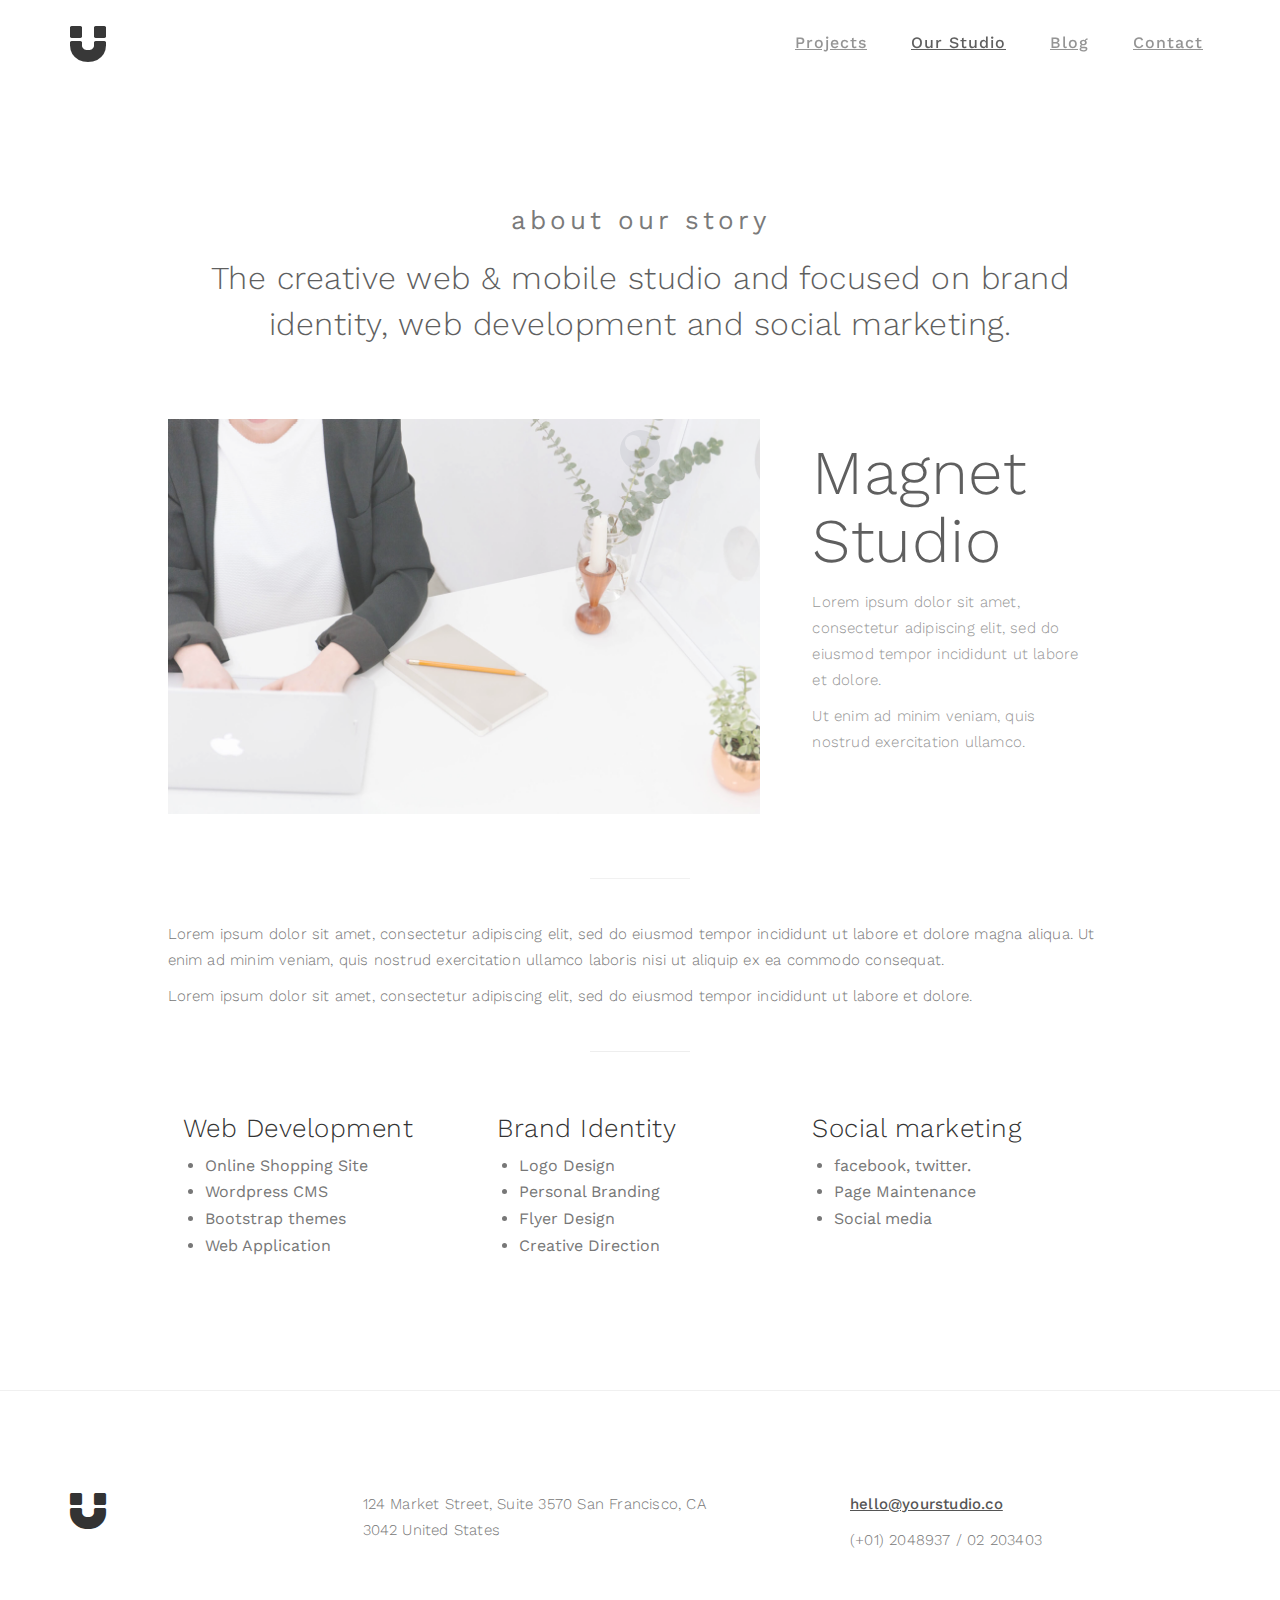
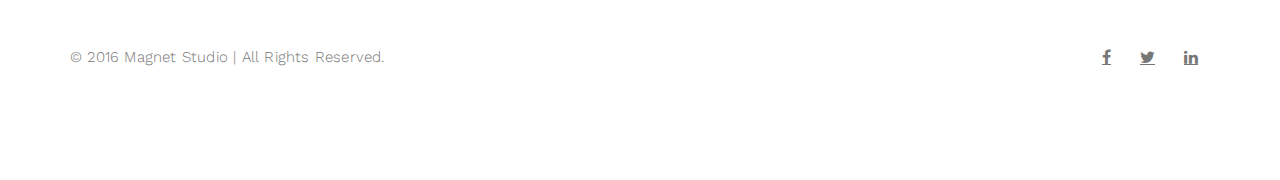
<file: about.html>
<!DOCTYPE html>
<html lang="en">
<head>

<meta charset="UTF-8">
<meta http-equiv="X-UA-Compatible" content="IE=Edge">
<meta name="description" content="">
<meta name="keywords" content="">
<meta name="author" content="">
<meta name="viewport" content="width=device-width, initial-scale=1, maximum-scale=1">

<title>Magnet - Minimal Portfolio Template</title>

<link rel="stylesheet" href="css/bootstrap.min.css">
<link rel="stylesheet" href="css/font-awesome.min.css">

<!-- Main css -->
<link rel="stylesheet" href="css/style.css">
<link href="https://fonts.googleapis.com/css?family=Work+Sans:300,400,700" rel="stylesheet">

</head>
<body>

<!-- PRE LOADER -->

<div class="preloader">
     <div class="sk-spinner sk-spinner-wordpress">
          <span class="sk-inner-circle"></span>
     </div>
</div>

<!-- Navigation section  -->

<div class="navbar navbar-default navbar-static-top" role="navigation">
     <div class="container">

          <div class="navbar-header">
               <button class="navbar-toggle" data-toggle="collapse" data-target=".navbar-collapse">
                    <span class="icon icon-bar"></span>
                    <span class="icon icon-bar"></span>
                    <span class="icon icon-bar"></span>
               </button>
               <a href="index.html" class="navbar-brand"><i class="fa fa-magnet"></i></a>
          </div>
          <div class="collapse navbar-collapse">
               <ul class="nav navbar-nav navbar-right">
                    <li><a href="index.html">Projects</a></li>
                    <li class="active"><a href="about.html">Our Studio</a></li>
                    <li><a href="blog.html">Blog</a></li>
                    <li><a href="contact.html">Contact</a></li>
               </ul>
          </div>

  </div>
</div>


<!-- About Section -->

<section id="about">
     <div class="container">
          <div class="row">

               <div class="col-md-offset-1 col-md-10 col-sm-12">
                    <div class="section-title">
                         <h3>about our story</h3>
                         <h2>The creative web & mobile studio and focused on brand identity, web development and social marketing.</h2>
                    </div>

                    <div class="col-md-8 col-sm-12">
                         <img src="images/about-image.jpg" class="img-responsive" alt="About">
                    </div>

                    <div class="col-md-4 col-sm-12">
                         <h1>Magnet Studio</h1>
                         <p>Lorem ipsum dolor sit amet, consectetur adipiscing elit, sed do eiusmod tempor incididunt ut labore et dolore.</p>
                         <p>Ut enim ad minim veniam, quis nostrud exercitation ullamco.</p>
                    </div>

                    <div class="clearfix"></div>

                     <hr>

                    <p>Lorem ipsum dolor sit amet, consectetur adipiscing elit, sed do eiusmod tempor incididunt ut labore et dolore magna aliqua. Ut enim ad minim veniam, quis nostrud exercitation ullamco laboris nisi ut aliquip ex ea commodo consequat.</p>
                    <p>Lorem ipsum dolor sit amet, consectetur adipiscing elit, sed do eiusmod tempor incididunt ut labore et dolore.</p>

                    <hr>

                    <div class="col-md-4 col-sm-6">
                         <h3>Web Development</h3>
                         <ul>
                              <li>Online Shopping Site</li>
                              <li>Wordpress CMS</li>
                              <li>Bootstrap themes</li>
                              <li>Web Application</li>
                         </ul>
                    </div>

                    <div class="col-md-4 col-sm-6">
                         <h3>Brand Identity</h3>
                         <ul>
                              <li>Logo Design</li>
                              <li>Personal Branding</li>
                              <li>Flyer Design</li>
                              <li>Creative Direction</li>
                         </ul>
                    </div>

                    <div class="col-md-4 col-sm-6">
                         <h3>Social marketing</h3>
                         <ul>
                              <li>facebook, twitter.</li>
                              <li>Page Maintenance</li>
                              <li>Social media</li>
                         </ul>
                    </div>
               </div>

          </div>
     </div>
</section>

<!-- Footer Section -->

<footer>
     <div class="container">
          <div class="row">

               <div class="col-md-3 col-sm-3">
                    <i class="fa fa-magnet"></i>
               </div>

               <div class="col-md-4 col-sm-4">
                    <p>124 Market Street, Suite 3570 San Francisco, CA 3042 United States</p>
               </div>

               <div class="col-md-offset-1 col-md-4 col-sm-offset-1 col-sm-3">
                    <p><a href="mailto:youremail@gmail.com">hello@yourstudio.co</a></p>
                    <p>(+01) 2048937 / 02 203403</p>
               </div>

               <div class="clearfix col-md-12 col-sm-12">
                    <hr>
               </div>

               <div class="col-md-6 col-sm-6">
                    <div class="footer-copyright">
                         <p>© 2016 Magnet Studio | All Rights Reserved.</p>
                    </div>
               </div>

               <div class="col-md-6 col-sm-6">
                    <ul class="social-icon">
                         <li><a href="#" class="fa fa-facebook"></a></li>
                         <li><a href="#" class="fa fa-twitter"></a></li>
                         <li><a href="#" class="fa fa-linkedin"></a></li>
                    </ul>
               </div>
               
          </div>
     </div>
</footer>


<!-- SCRIPTS -->

<script src="js/jquery.js"></script>
<script src="js/bootstrap.min.js"></script>
<script src="js/custom.js"></script>

</body>
</html>
</file>
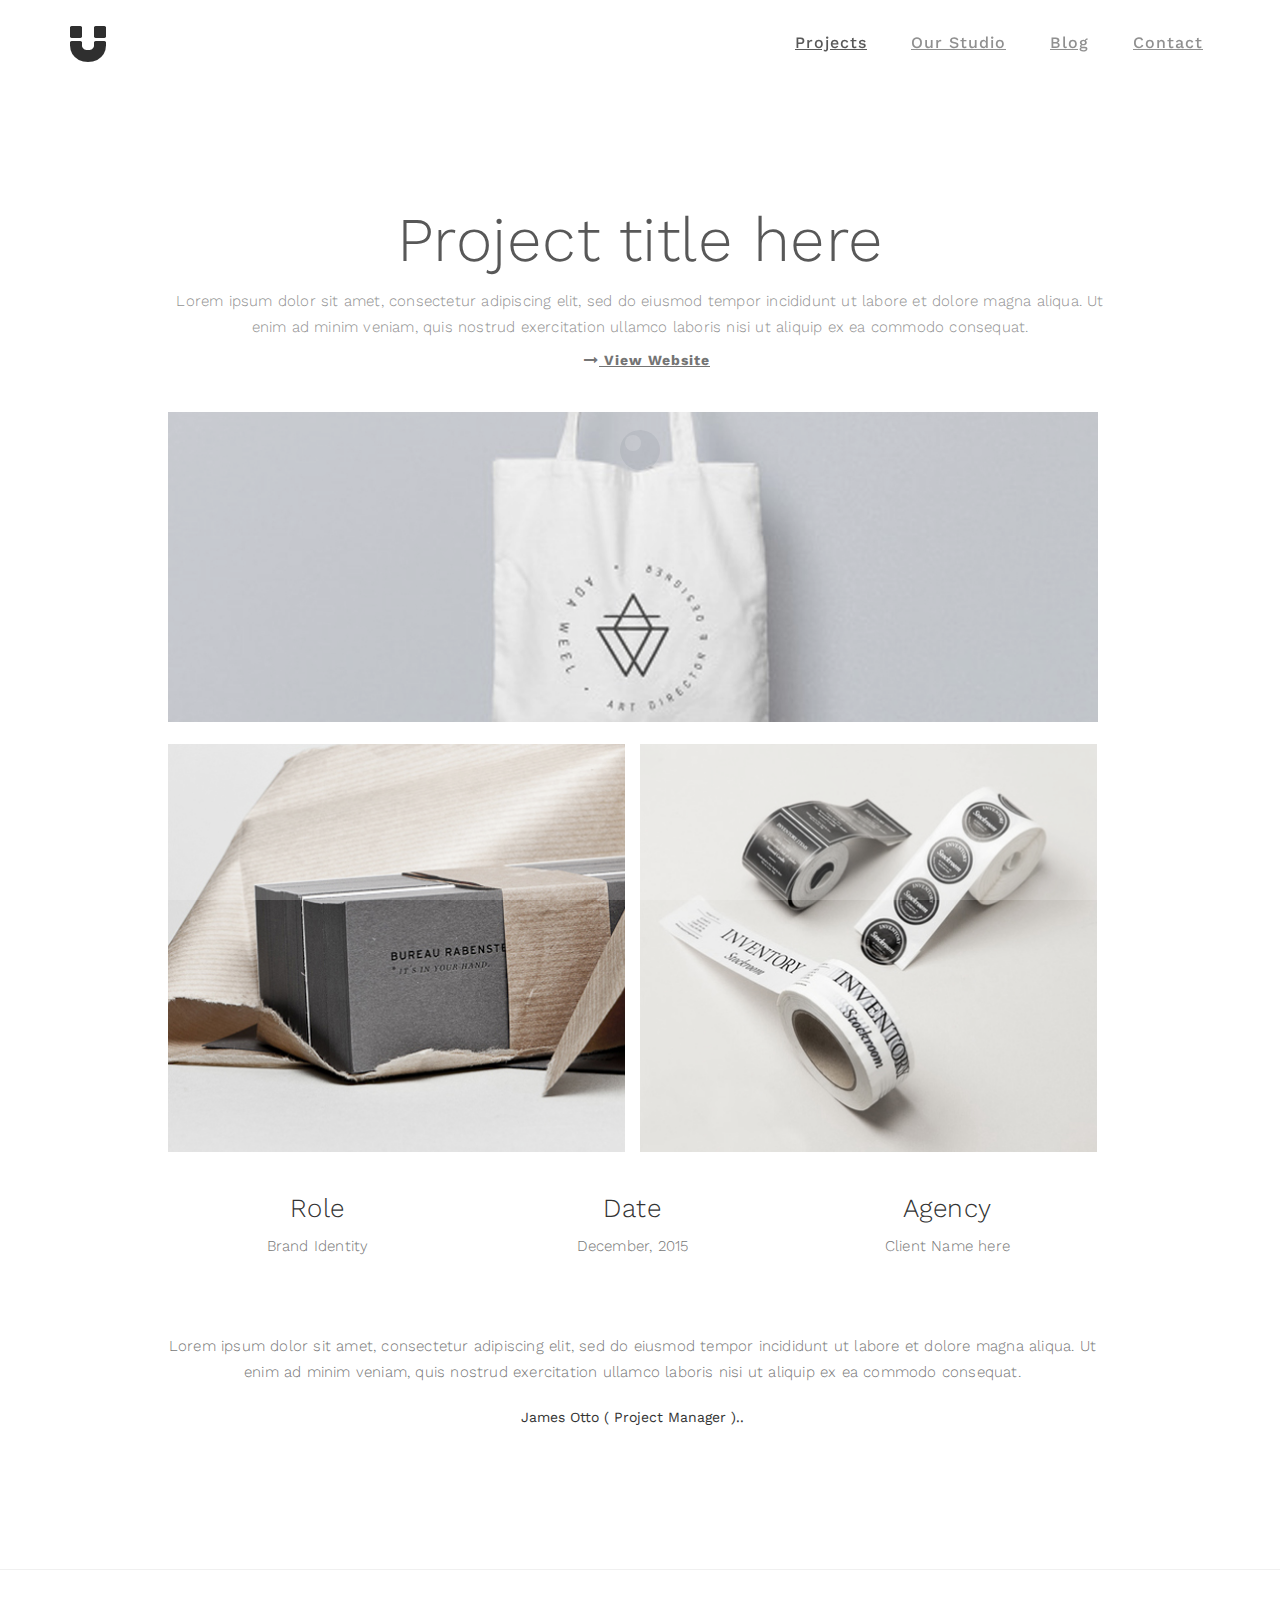
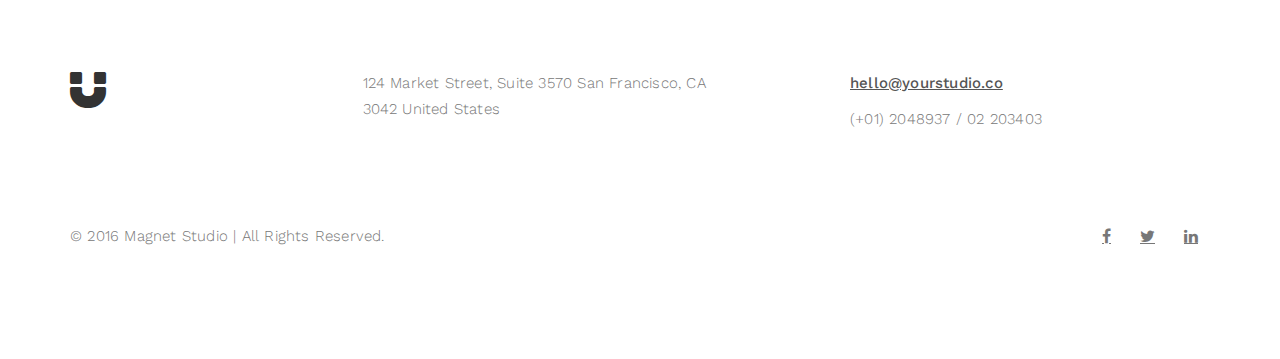
<file: single-project.html>
<!DOCTYPE html>
<html lang="en">
<head>

<meta charset="UTF-8">
<meta http-equiv="X-UA-Compatible" content="IE=Edge">
<meta name="description" content="">
<meta name="keywords" content="">
<meta name="author" content="">
<meta name="viewport" content="width=device-width, initial-scale=1, maximum-scale=1">

<title>Magnet - Minimal Portfolio Template</title>

<link rel="stylesheet" href="css/bootstrap.min.css">
<link rel="stylesheet" href="css/font-awesome.min.css">

<!-- Main css -->
<link rel="stylesheet" href="css/style.css">
<link href="https://fonts.googleapis.com/css?family=Work+Sans:300,400,700" rel="stylesheet">

</head>
<body>

<!-- PRE LOADER -->

<div class="preloader">
     <div class="sk-spinner sk-spinner-wordpress">
          <span class="sk-inner-circle"></span>
     </div>
</div>

<!-- Navigation section  -->

<div class="navbar navbar-default navbar-static-top" role="navigation">
     <div class="container">

          <div class="navbar-header">
               <button class="navbar-toggle" data-toggle="collapse" data-target=".navbar-collapse">
                    <span class="icon icon-bar"></span>
                    <span class="icon icon-bar"></span>
                    <span class="icon icon-bar"></span>
               </button>
               <a href="index.html" class="navbar-brand"><i class="fa fa-magnet"></i></a>
          </div>
          <div class="collapse navbar-collapse">
               <ul class="nav navbar-nav navbar-right">
                    <li class="active"><a href="index.html">Projects</a></li>
                    <li><a href="about.html">Our Studio</a></li>
                    <li><a href="blog.html">Blog</a></li>
                    <li><a href="contact.html">Contact</a></li>
               </ul>
          </div>

  </div>
</div>


<!-- Single Project Section -->

<section id="single-project">
     <div class="container">
          <div class="row">

               <div class="col-md-offset-1 col-md-10 col-sm-12">
                    <h1>Project title here</h1>
                    <p>Lorem ipsum dolor sit amet, consectetur adipiscing elit, sed do eiusmod tempor incididunt ut labore et dolore magna aliqua. Ut enim ad minim veniam, quis nostrud exercitation ullamco laboris nisi ut aliquip ex ea commodo consequat.</p>
                    <a href="#"><i class="fa fa-long-arrow-right"></i> View Website</a>

                    <div class="col-md-12 col-sm-12">
                         <img src="images/single-project-img.jpg" class="img-responsive" alt="Portfolio">
                    </div>

                    <div class="col-md-6 col-sm-6">
                         <img src="images/portfolio-img2.jpg" class="img-responsive" alt="Portfolio">
                    </div>

                    <div class="col-md-6 col-sm-6">
                         <img src="images/portfolio-img3.jpg" class="img-responsive" alt="Portfolio">
                    </div>

                    <div class="clearfix"></div>

                    <div class="col-md-4 col-sm-4">
                         <h3>Role</h3>
                         <p>Brand Identity</p>
                    </div>

                    <div class="col-md-4 col-sm-4">
                         <h3>Date</h3>
                         <p>December, 2015</p>
                    </div>

                    <div class="col-md-4 col-sm-4">
                         <h3>Agency</h3>
                         <p>Client Name here</p>
                    </div>

                    <div class="col-md-12 col-sm-12 text-center">
                         <p>Lorem ipsum dolor sit amet, consectetur adipiscing elit, sed do eiusmod tempor incididunt ut labore et dolore magna aliqua. Ut enim ad minim veniam, quis nostrud exercitation ullamco laboris nisi ut aliquip ex ea commodo consequat.</p>
                         <strong>James Otto ( Project Manager )..</strong>
                    </div>
               </div>

          </div>
     </div>
</section>

<!-- Footer Section -->

<footer>
     <div class="container">
          <div class="row">

               <div class="col-md-3 col-sm-3">
                    <i class="fa fa-magnet"></i>
               </div>

               <div class="col-md-4 col-sm-4">
                    <p>124 Market Street, Suite 3570 San Francisco, CA 3042 United States</p>
               </div>

               <div class="col-md-offset-1 col-md-4 col-sm-offset-1 col-sm-3">
                    <p><a href="mailto:youremail@gmail.com">hello@yourstudio.co</a></p>
                    <p>(+01) 2048937 / 02 203403</p>
               </div>

               <div class="clearfix col-md-12 col-sm-12">
                    <hr>
               </div>

               <div class="col-md-6 col-sm-6">
                    <div class="footer-copyright">
                         <p>© 2016 Magnet Studio | All Rights Reserved.</p>
                    </div>
               </div>

               <div class="col-md-6 col-sm-6">
                    <ul class="social-icon">
                         <li><a href="#" class="fa fa-facebook"></a></li>
                         <li><a href="#" class="fa fa-twitter"></a></li>
                         <li><a href="#" class="fa fa-linkedin"></a></li>
                    </ul>
               </div>
               
          </div>
     </div>
</footer>


<!-- SCRIPTS -->

<script src="js/jquery.js"></script>
<script src="js/bootstrap.min.js"></script>
<script src="js/custom.js"></script>

</body>
</html>
</file>
<file: css/style.css>
/*---------------------------------------
    Typorgraphy              
-----------------------------------------*/

h1,
h2,
h3,
h4,
h5,
h6 {
  font-style: normal;
  font-weight: 300;
  letter-spacing: 0.5px;
}

h1 {
  font-size: 62px;
  padding-bottom: 14px;
  margin-bottom: 0px;
}

h2 {
  font-size: 32px;
  line-height: 46px;
}

h3 {
  font-size: 26px;
}

h4 {
  color: #666;
  font-size: 12px;
  font-weight: normal;
  letter-spacing: 2px;
}

p {
  color: #777;
  font-size: 15px;
  font-weight: 300;
  line-height: 26px;
  letter-spacing: 0.2px;
}

strong {
  font-weight: 400;
}

.btn-success:focus {
  background-color: #000;
  border-color: transparent;
}

/*---------------------------------------
    General               
-----------------------------------------*/

html {
  -webkit-font-smoothing: antialiased;
  scroll-behavior: smooth;
}

body {
  background: #ffffff;
  font-family: "Work Sans", sans-serif;
  font-style: normal;
  font-weight: 400;
  overflow-x: hidden;
}

a {
  color: #333;
  -webkit-transition: 0.5s;
  -o-transition: 0.5s;
  transition: 0.5s;
  text-decoration: underline !important;
  font-weight: 500;
}
a:hover,
a:active,
a:focus {
  color: #4d638c;
  outline: none;
}

* {
  -webkit-box-sizing: border-box;
  -moz-box-sizing: border-box;
  box-sizing: border-box;
}

*:before,
*:after {
  -webkit-box-sizing: border-box;
  -moz-box-sizing: border-box;
  box-sizing: border-box;
}

#portfolio,
#about,
#blog,
#contact,
#single-project,
#blog-single-post {
  padding-top: 80px;
  padding-bottom: 120px;
}

.section-title {
  position: relative;
  padding-bottom: 62px;
  text-align: center;
}

.section-title h3 {
  color: #555;
  font-weight: 400;
  letter-spacing: 4px;
}

/*---------------------------------------
    Preloader section              
-----------------------------------------*/

.preloader {
  position: fixed;
  top: 0;
  left: 0;
  width: 100%;
  height: 100%;
  z-index: 99999;
  display: flex;
  flex-flow: row nowrap;
  justify-content: center;
  align-items: center;
  background: none repeat scroll 0 0 #ffffff;
}

.sk-spinner-wordpress.sk-spinner {
  background-color: #bdc3c7;
  width: 40px;
  height: 40px;
  border-radius: 40px;
  position: relative;
  -webkit-animation: sk-innerCircle 1s linear infinite;
  animation: sk-innerCircle 1s linear infinite;
}

.sk-spinner-wordpress .sk-inner-circle {
  display: block;
  background-color: #ffffff;
  width: 16px;
  height: 16px;
  position: absolute;
  border-radius: 8px;
  top: 5px;
  left: 5px;
}

@-webkit-keyframes sk-innerCircle {
  0% {
    -webkit-transform: rotate(0);
    transform: rotate(0);
  }

  100% {
    -webkit-transform: rotate(360deg);
    transform: rotate(360deg);
  }
}

@keyframes sk-innerCircle {
  0% {
    -webkit-transform: rotate(0);
    transform: rotate(0);
  }

  100% {
    -webkit-transform: rotate(360deg);
    transform: rotate(360deg);
  }
}

/*---------------------------------------
    Main Navigation             
-----------------------------------------*/

.navbar-default {
  background-color: rgba(255, 255, 255, 0.75);
  padding: 18px 0;
  border: none;
  top: 0;
  position: sticky;
  backdrop-filter: blur(40px);
}

.navbar-default .navbar-collapse,
.navbar-default .navbar-form {
  border-color: transparent;
}

.navbar-default .navbar-brand {
  padding-top: 6px;
}

.navbar-default .navbar-brand .fa {
  color: #000;
  font-size: 42px;
}

.navbar-default .navbar-nav li a {
  color: #777;
  font-size: 16px;
  letter-spacing: 1px;
  -webkit-transition: all 0.4s ease-in-out;
  transition: all 0.4s ease-in-out;
  padding-right: 22px;
  padding-left: 22px;
}

.navbar-default .navbar-nav > li a:hover {
  color: #333 !important;
}

.navbar-default .navbar-nav > li > a:hover,
.navbar-default .navbar-nav > li > a:focus {
  color: #777;
  background-color: transparent;
}

.navbar-default .navbar-nav li a:hover,
.navbar-default .navbar-nav .active > a {
  color: #333;
}

.navbar-default .navbar-nav > .active > a,
.navbar-default .navbar-nav > .active > a:hover,
.navbar-default .navbar-nav > .active > a:focus {
  color: #333;
  background-color: transparent;
}

.navbar-default .navbar-toggle {
  border: none;
  padding-top: 10px;
}

.navbar-default .navbar-toggle .icon-bar {
  background: #bdc3c7;
  border-color: transparent;
}

.navbar-default .navbar-toggle:hover,
.navbar-default .navbar-toggle:focus {
  background-color: transparent;
}

/*---------------------------------------
    Home section              
-----------------------------------------*/

#home {
  background-size: cover;
  background-position: center center;
  display: -webkit-box;
  display: -webkit-flex;
  display: -ms-flexbox;
  display: flex;
  -webkit-box-align: center;
  -webkit-align-items: center;
  -ms-flex-align: center;
  align-items: center;
  position: relative;
  text-align: center;
  padding-top: 60px;
  padding-bottom: 40px;
}

#home hr {
  width: 82px;
  margin-top: 32px;
}

/*---------------------------------------
   About section              
-----------------------------------------*/

#about .text-center {
  padding-bottom: 42px;
}

#about .col-md-8 {
  padding-left: 0px;
}

#about .col-md-8 img {
  padding-right: 22px;
  padding-bottom: 22px;
}

#about hr {
  width: 100px;
  margin-top: 42px;
  margin-bottom: 42px;
}

#about ul {
  padding-left: 22px;
}

#about ul li {
  color: #777;
  font-size: 16px;
  font-weight: 400;
  padding-top: 2px;
  padding-bottom: 2px;
}

/*---------------------------------------
   Portfolio section              
-----------------------------------------*/

#portfolio small {
  color: #f0f0f0;
  font-size: 10px;
  letter-spacing: 1px;
  text-transform: uppercase;
}

#portfolio .portfolio-thumb {
  position: relative;
  padding: 0;
  margin-top: 32px;
}

#portfolio .portfolio-thumb .portfolio-overlay {
  position: absolute;
  background: #222;
  color: #ffffff;
  top: 0;
  left: 0;
  right: 0;
  bottom: 0;
  width: 100%;
  height: 100%;
  text-align: center;
  vertical-align: top;
  opacity: 0;
  transition: all 0.4s ease-in-out;
}

#portfolio .portfolio-item {
  position: absolute;
  top: 50%;
  left: 50%;
  -webkit-transform: translate(-50%, -50%);
  -ms-transform: translate(-50%, -50%);
  transform: translate(-50%, -50%);
}

#portfolio .portfolio-thumb:hover .portfolio-overlay {
  opacity: 0.9;
}

#portfolio .text-center {
  padding-top: 62px;
}

/*---------------------------------------
   Single Project section              
-----------------------------------------*/

#single-project {
  text-align: center;
}

#single-project .col-md-12,
#single-project .col-md-6,
#single-project .col-md-4 {
  padding-left: 0px;
  padding-bottom: 22px;
}

#single-project .col-md-12 {
  padding-top: 42px;
}

#single-project .text-center strong {
  display: block;
  padding-top: 12px;
}

#single-project a {
  color: #555;
  font-weight: bold;
  letter-spacing: 1px;
  padding-left: 14px;
}

/*---------------------------------------
   Contact section              
-----------------------------------------*/

#contact .col-md-6,
#contact .col-md-12 {
  padding-left: 0px;
}

#contact .form-control {
  border: 1px solid #f0f0f0;
  box-shadow: none;
  margin-top: 10px;
  margin-bottom: 10px;
  transition: all 0.4s ease-in-out;
}

#contact .form-control:hover {
  border-color: #777;
}

#contact input,
#contact select {
  height: 50px;
}

#contact input[type="submit"] {
  background: #222;
  border-radius: 100px;
  border: none;
  color: #ffffff;
  font-weight: 400;
  transition: all 0.4s ease-in-out;
}

#contact input[type="submit"]:hover {
  background: #000;
}

/*---------------------------------------
   Blog section              
-----------------------------------------*/

.blog-post-thumb {
  border-bottom: 1px solid #f0f0f0;
  padding-top: 32px;
  padding-bottom: 62px;
  margin-bottom: 32px;
}

.blog-post-thumb:last-child {
  border-bottom: 0px;
  padding-bottom: 32px;
  margin-bottom: 0px;
}

.blog-post-image {
  padding-bottom: 18px;
  width: 100%;
}

.blog-post-title a {
  color: #555;
}

.blog-post-title a:hover {
  color: #000;
}

.blog-post-format {
  padding-bottom: 22px;
}

.blog-post-format span {
  letter-spacing: 0.5px;
  padding-right: 12px;
}

.blog-post-format span a {
  color: #333;
}

.blog-post-format span img {
  display: inline-block;
  width: 42px;
  margin-right: 4px;
}

.blog-post-des blockquote {
  margin: 22px;
}

.blog-post-des .btn {
  border-radius: 100px;
  color: #777;
  font-weight: 400;
  letter-spacing: 1px;
  padding: 14px 28px;
  margin-top: 26px;
  transition: all 0.4s ease-in-out;
}

.blog-post-des .btn:hover {
  background: #000;
  border-color: transparent;
  color: #ffffff;
}

.blog-author {
  border-top: 1px solid #f0f0f0;
  border-bottom: 1px solid #f0f0f0;
  padding-top: 32px;
  padding-bottom: 32px;
  margin-top: 42px;
  margin-bottom: 42px;
}

.blog-author .media img {
  display: inline-block;
  width: 90px;
  margin-right: 12px;
}

.blog-author .media a,
.blog-comment .media h3 {
  color: #444;
  font-size: 18px;
  letter-spacing: 1px;
}

.blog-comment {
  border-bottom: 1px solid #f0f0f0;
  padding-bottom: 32px;
  margin-bottom: 42px;
}

.blog-comment .media:nth-child(3) {
  padding-top: 18px;
}

.blog-comment .media img {
  width: 80px;
  margin-right: 12px;
}

.blog-comment .media h3 {
  display: inline-block;
  padding-right: 14px;
}

.blog-comment h3,
.blog-comment-form h3 {
  padding-bottom: 18px;
}

.blog-comment-form .col-md-4 {
  padding-left: 0px;
}

.blog-comment-form .form-control {
  box-shadow: none;
  border: 1px solid #f0f0f0;
  margin-top: 10px;
  margin-bottom: 10px;
  transition: all 0.4s ease-in-out;
}

.blog-comment-form .form-control:hover {
  border-color: #777;
}

.blog-comment-form input {
  height: 45px;
}

.blog-comment-form input[type="submit"] {
  background: #222;
  border-radius: 100px;
  border: none;
  color: #ffffff;
  font-weight: 400;
  transition: all 0.4s ease-in-out;
}

.blog-comment-form input[type="submit"]:hover {
  background: #000;
  border-color: transparent;
}

/*---------------------------------------
   Blog Single Post section              
-----------------------------------------*/

#blog-single-post .blog-post-des h3 {
  padding-top: 16px;
}

/*---------------------------------------
   Footer section              
-----------------------------------------*/

footer {
  border-top: 1px solid #f0f0f0;
  padding: 100px 0px;
  position: relative;
}

footer .col-md-3 .fa {
  font-size: 42px;
}

footer a {
  color: #555;
}

footer hr {
  border-color: #ffffff;
  margin-top: 42px;
  margin-bottom: 22px;
}

footer .footer-copyright {
  padding-top: 16px;
}

/*---------------------------------------
   Social icon             
-----------------------------------------*/

.social-icon {
  position: relative;
  padding: 0;
  margin: 0;
  text-align: right;
}

.social-icon li {
  display: inline-block;
  list-style: none;
}

.social-icon li a {
  color: #777;
  cursor: pointer;
  font-size: 16px;
  text-decoration: none;
  transition: all 0.4s ease-in-out;
  text-align: center;
  vertical-align: middle;
  position: relative;
  margin: 22px 12px 10px 12px;
}

.social-icon li a:hover {
  color: #000;
  transform: scale(1.1);
}

/*---------------------------------------
   Mobile Responsive         
-----------------------------------------*/

@media (max-width: 767px) {
  h1 {
    font-size: 38px;
  }

  h2 {
    font-size: 32px;
    line-height: 48px;
  }

  h3 {
    font-size: 22px;
  }

  .section-title h2 {
    font-size: 22px;
    line-height: 35px;
  }

  .navbar-default {
    margin-top: 0px;
    text-align: center;
  }

  #about .col-md-8 img {
    padding-right: 0px;
  }

  #blog-single-post .blog-post-title h2 {
    font-size: 29px;
    line-height: 40px;
  }

  footer {
    text-align: center;
  }

  footer .col-md-4 {
    padding-top: 42px;
  }
}
</file>
